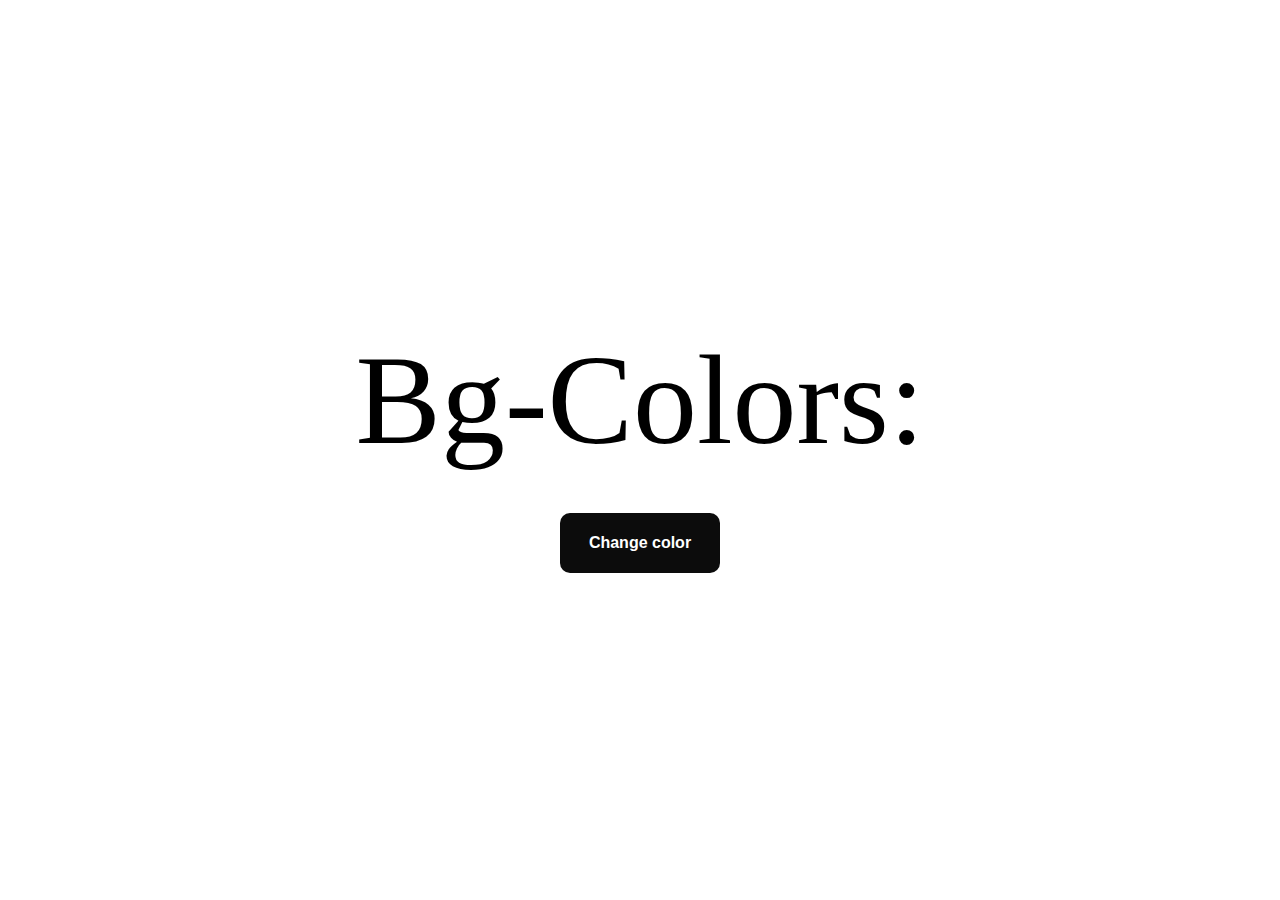
<file: color-flipper/index.html>
<!DOCTYPE html>
<html lang="en">
<head>
    <meta charset="UTF-8">
    <meta name="viewport" content="width=device-width, initial-scale=1.0">
    <title>Color flipper</title>
  <link rel="stylesheet" href="style.css">
    <script src="app.js" defer></script>
</head>
<body>
    <div id="main">
        <h1>bg-Colors: </h1>
        <button id="btn">Change color</button>
    </div>


</body>
</html>
</file>
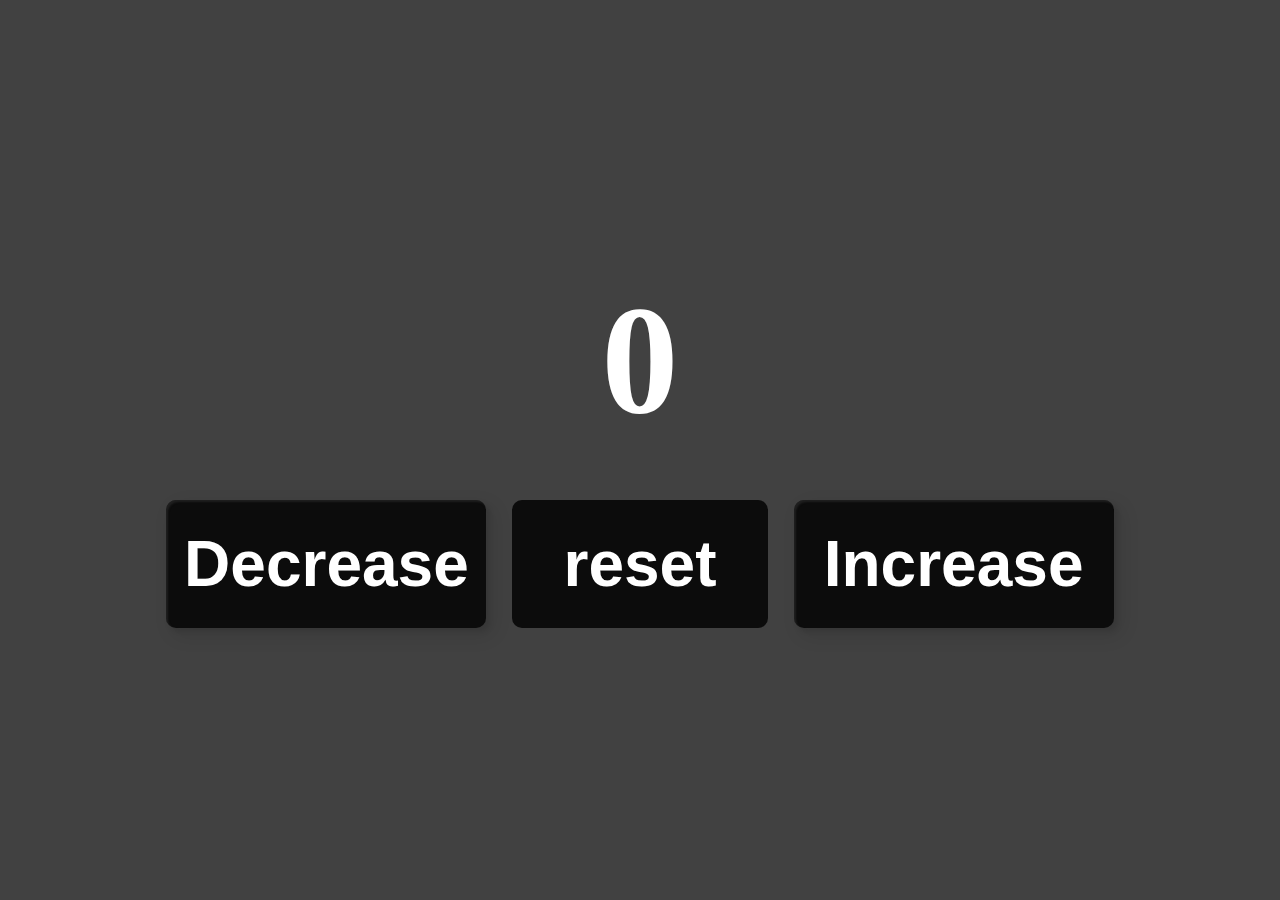
<file: counter/index.html>
<!DOCTYPE html>
<html lang="en">

<head>
    <meta charset="UTF-8">
    <meta name="viewport" content="width=device-width, initial-scale=1.0">
    <title>counter</title>
    <link rel="stylesheet" href="style.css">
</head>

<body>
    <div id="main">
        <h1>0</h1>
        <div class="btns">
            <button id="de">
                Decrease
            </button>
            <button class="button15 re">
                reset
            </button>
            <button id="in">increase</button>
        </div>
    </div>

    <script src="app.js"></script>
</body>

</html>
</file>
<file: color-flipper/style.css>
*{
    padding: 0;
    margin: 0;
    box-sizing: border-box;
}
html,body{
    width: 100%;
    height: 100%;
}
#main{
    width: 100%;
    height: 100vh;
    display: flex;
    flex-direction: column;
    justify-content: center;
    align-items: center;
    gap: 3vw;
}
#main h1{
    font-size: 10vw;
    text-transform: capitalize;
    font-weight: 500;
}
h1::selection{
    background-color: #0c0c0c;
    color: #fff;
}

#btn{
    width: 160px;
    height: 60px;
    position: relative;
    border-radius: 10px;
    color: #fff;
    cursor: pointer;
    font-size: 16px;
    font-weight: bold;
    text-align: center;
    outline: none;
    border: none;
    background-color: #0c0c0c;
    transition: all 0.2s ease;
}
#btn:hover {
    transform: scale(0.96);
}
#btn:before,
#btn:after {
    position: absolute;
    content: "";
    width: 150%;
    left: 50%;
    height: 100%;
    transform: translateX(-50%);
    z-index: -1000;
    background-repeat: no-repeat;
}
#btn:hover:before {
    top: -70%;
    background-image: radial-gradient(circle, #0c0c0c 20%, transparent 20%),
      radial-gradient(circle, transparent 20%, #0c0c0c 20%, transparent 30%),
      radial-gradient(circle, #0c0c0c 20%, transparent 20%),
      radial-gradient(circle, #0c0c0c 20%, transparent 20%),
      radial-gradient(circle, transparent 10%, #0c0c0c 15%, transparent 20%),
      radial-gradient(circle, #0c0c0c 20%, transparent 20%),
      radial-gradient(circle, #0c0c0c 20%, transparent 20%),
      radial-gradient(circle, #0c0c0c 20%, transparent 20%),
      radial-gradient(circle, #0c0c0c 20%, transparent 20%);
    background-size: 10% 10%, 20% 20%, 15% 15%, 20% 20%, 18% 18%, 10% 10%, 15% 15%,
      10% 10%, 18% 18%;
    background-position: 50% 120%;
    animation: topBubbles 1s ease;
}

@keyframes topBubbles {
    0% {
      background-position: 5% 90%, 10% 90%, 10% 90%, 15% 90%, 25% 90%, 25% 90%,
        40% 90%, 55% 90%, 70% 90%;
    }
  
    50% {
      background-position: 0% 80%, 0% 20%, 10% 40%, 20% 0%, 30% 30%, 22% 50%,
        50% 50%, 65% 20%, 90% 30%;
    }
  
    100% {
      background-position: 0% 70%, 0% 10%, 10% 30%, 20% -10%, 30% 20%, 22% 40%,
        50% 40%, 65% 10%, 90% 20%;
      background-size: 0% 0%, 0% 0%, 0% 0%, 0% 0%, 0% 0%, 0% 0%;
    }
}
.button22:hover::after {
    bottom: -70%;
    background-image: radial-gradient(circle, #0c0c0c 20%, transparent 20%),
      radial-gradient(circle, #0c0c0c 20%, transparent 20%),
      radial-gradient(circle, transparent 10%, #0c0c0c 15%, transparent 20%),
      radial-gradient(circle, #0c0c0c 20%, transparent 20%),
      radial-gradient(circle, #0c0c0c 20%, transparent 20%),
      radial-gradient(circle, #0c0c0c 20%, transparent 20%),
      radial-gradient(circle, #0c0c0c 20%, transparent 20%);
    background-size: 15% 15%, 20% 20%, 18% 18%, 20% 20%, 15% 15%, 20% 20%, 18% 18%;
    background-position: 50% 0%;
    animation: bottomBubbles 1s ease;
}
@keyframes bottomBubbles {
    0% {
      background-position: 10% -10%, 30% 10%, 55% -10%, 70% -10%, 85% -10%,
        70% -10%, 70% 0%;
    }
  
    50% {
      background-position: 0% 80%, 20% 80%, 45% 60%, 60% 100%, 75% 70%, 95% 60%,
        105% 0%;
    }
  
    100% {
      background-position: 0% 90%, 20% 90%, 45% 70%, 60% 110%, 75% 80%, 95% 70%,
        110% 10%;
      background-size: 0% 0%, 0% 0%, 0% 0%, 0% 0%, 0% 0%, 0% 0%;
    }
}
</file>
<file: counter/style.css>
* {
    padding: 0;
    margin: 0;
    box-sizing: border-box;
}

html,
body {
    width: 100%;
    height: 100%;
}

#main {
    width: 100%;
    height: 100vh;
    background-color: #414141;
    display: flex;
    justify-content: center;
    flex-direction: column;
    align-items: center;
    gap: 4vw;
}

#main h1 {
    font-size: 12vw;
    color: #fff;
}

#main .btns {
    display: flex;
    justify-content: center;
    align-items: center;
    gap: 2vw;
}

#in {
    width: 25vw;
    height: 10vw;
    color: #fff;
    cursor: pointer;
    font-size: 5vw;
    text-transform: capitalize;
    font-weight: bold;
    text-align: center;
    outline: none;
    border: none;
    transition: all 0.3s ease;
    position: relative;
    border-radius: 10px;
    background-color: #0c0c0c;
    box-shadow: inset 2px 2px 2px 0px rgba(49, 49, 49, 0.5),
        7px 7px 20px 0px rgba(20, 20, 20, 0.1), 4px 4px 5px 0px rgba(0, 0, 0, 0.1);
}

#in:hover {
    background-color: #2b2bff;
    top: 2px;
}

#main .btns {
    display: flex;
    justify-content: center;
    align-items: center;
    gap: 2vw;
}

#de {
    width: 25vw;
    height: 10vw;
    color: #fff;
    cursor: pointer;
    font-size: 5vw;
    text-transform: capitalize;
    font-weight: bold;
    text-align: center;
    outline: none;
    border: none;
    transition: all 0.3s ease;
    position: relative;
    border-radius: 10px;
    background-color: #0c0c0c;
    box-shadow: inset 2px 2px 2px 0px rgba(49, 49, 49, 0.5),
        7px 7px 20px 0px rgba(20, 20, 20, 0.1), 4px 4px 5px 0px rgba(0, 0, 0, 0.1);
}

#de:hover {
    background-color: #ff2b2b;
    top: 2px;
}

.button15 {
    width: 20vw;
    height: 10vw;
    color: #fff;
    cursor: pointer;
    font-size: 5vw;
    font-weight: bold;
    text-align: center;
    position: relative;
    background-color: #0c0c0c;
    border-radius: 10px;
    z-index: 0;
    outline: none;
    border: none;
    transition: all 0.3s cubic-bezier(0.02, 0.01, 0.47, 1);
    overflow: hidden;
}

.button15:hover {
    animation: rotate 0.7s ease-in-out both;
}

.button15:after {
    background: #8c8c8c;
    content: "";
    height: 155px;
    left: -75px;
    opacity: 0.4;
    position: absolute;
    top: -50px;
    transform: rotate(35deg);
    transition: all 550ms cubic-bezier(0.19, 1, 0.22, 1);
    width: 50px;
    z-index: -10;
}

.button15:hover:after {
    left: 120%;
    transition: all 550ms cubic-bezier(0.19, 1, 0.22, 1);
}

@keyframes rotate {
    0% {
        transform: rotate(0deg) translate3d(0, 0, 0);
    }

    25% {
        transform: rotate(3deg) translate3d(0, 0, 0);
    }

    50% {
        transform: rotate(-3deg) translate3d(0, 0, 0);
    }

    75% {
        transform: rotate(1deg) translate3d(0, 0, 0);
    }

    100% {
        transform: rotate(0deg) translate3d(0, 0, 0);
    }
}
</file>
